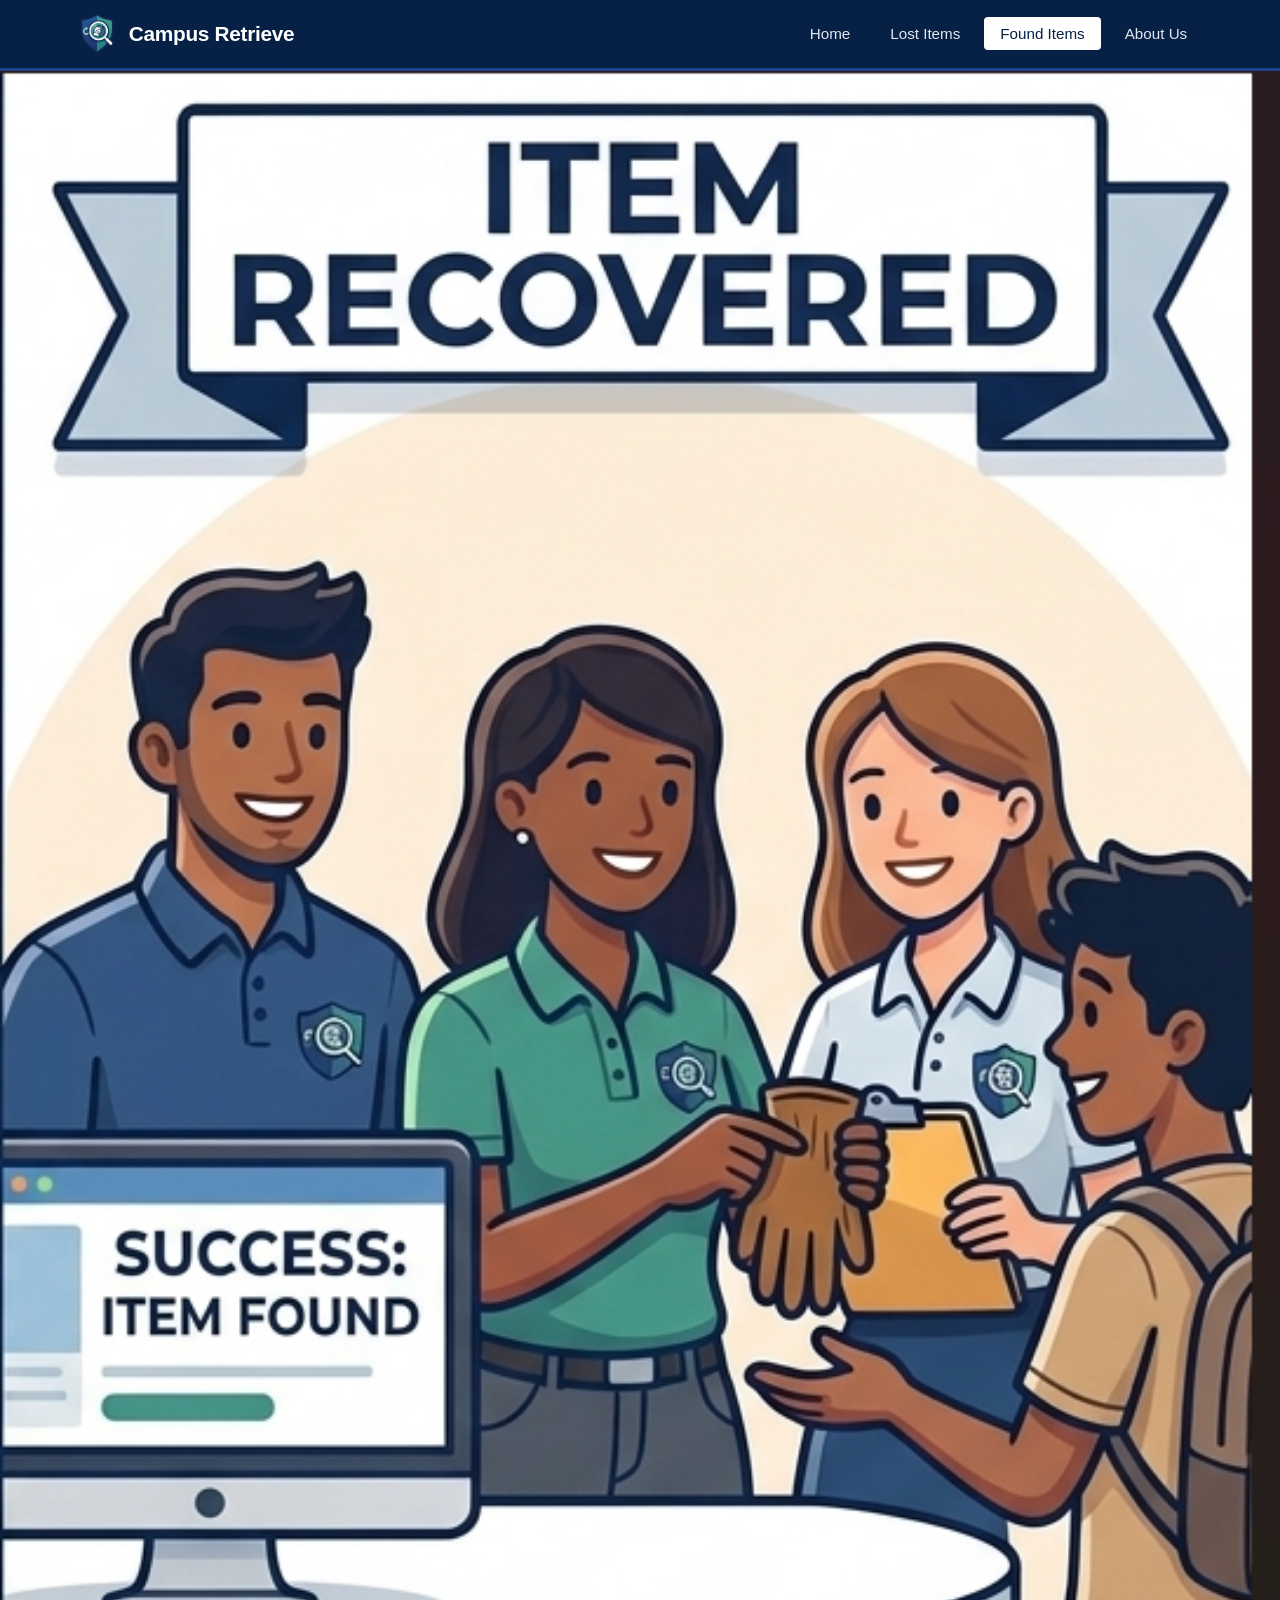
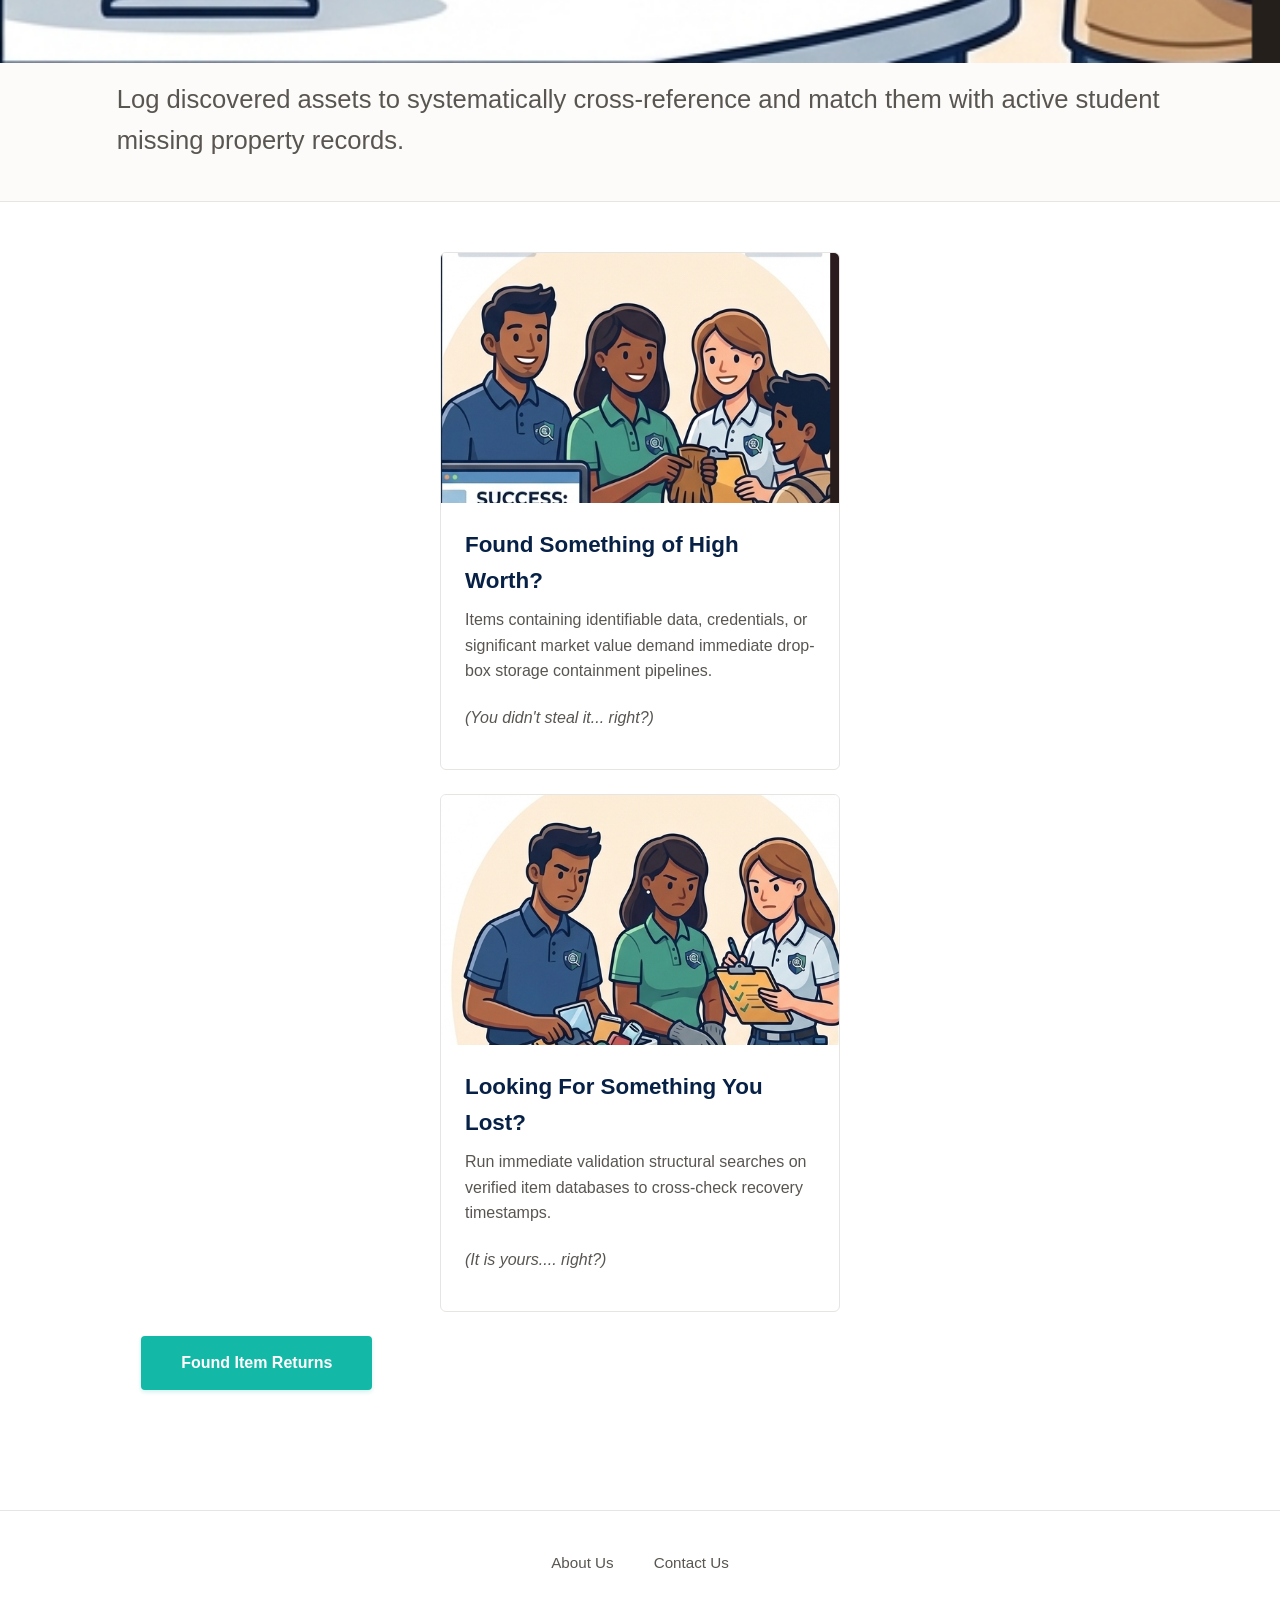
<file: found.html>
<!doctype html>
<html lang="en">
  <head>
    <meta charset="UTF-8" />
    <meta name="viewport" content="width=device-width, initial-scale=1.0" />
    <title>Campus Retrieve - Found Items</title>
    <link rel="stylesheet" href="style.css" />
    <link rel="icon" href="images/logo.png" />
  </head>
  <body>
    <nav>
      <a href="index.html" class="brand-container">
        <img
          src="images/logo.png"
          alt="Campus Retrieve Shield Logo"
          class="nav-logo-img"
        />
        <span class="logo">Campus Retrieve</span>
      </a>
      <ul>
        <li><a href="index.html">Home</a></li>
        <li><a href="lost.html">Lost Items</a></li>
        <li><a href="found.html" class="active">Found Items</a></li>
        <li><a href="about.html">About Us</a></li>
      </ul>
    </nav>
    <header class="redwood-hero">
      <img
        src="images/campusfound.png"
        alt="Found Items Page"
        class="header-img"
      />
      <p>
        Log discovered assets to systematically cross-reference and match them
        with active student missing property records.
      </p>
    </header>
    <main class="workspace">
      <section class="redwood-strip">
        <img
          src="images/campusfound.png"
          alt="found items"
          class="strip-image"
        />
        <div class="strip-content">
          <h2>Found Something of High Worth?</h2>
          <p>
            Items containing identifiable data, credentials, or significant
            market value demand immediate drop-box storage containment
            pipelines.
          </p>
          <p class="subtext-italic">(You didn't steal it... right?)</p>
        </div>
      </section>
      <section class="redwood-strip">
        <img
          src="images/campus_search.png"
          alt="Campus search"
          class="strip-image"
        />
        <div class="strip-content">
          <h2>Looking For Something You Lost?</h2>
          <p>
            Run immediate validation structural searches on verified item
            databases to cross-check recovery timestamps.
          </p>
          <p class="subtext-italic">(It is yours.... right?)</p>
        </div>
      </section>
      <div class="action-bar">
        <a
          href="https://docs.google.com/forms/d/e/1FAIpQLSeAUht6KTdzxdZXJQf6dAhmMlBjLEW2N4ylOFwXFhgBEFIlPw/viewform?usp=publish-editor"
          class="btn-accent"
          target="_blank"
        >
          Found Item Returns
        </a>
      </div>
    </main>
    <footer>
      <a href="about.html">About Us</a>
      <a
        href="https://docs.google.com/forms/d/e/1FAIpQLSedi1RdAEYi9gVZ1KjlD9Xtfbxm0CRY-34gP3lxwaejX1IWLw/viewform?usp=publish-editor"
        target="_blank"
        >Contact Us</a
      >
    </footer>
  </body>
</html>
</file>
<file: style.css>
/* ==========================================================================
   1. Core Reset & Base Styles
   ========================================================================== */
* {
  box-sizing: border-box;
  margin: 0;
  padding: 0;
  font-family: -apple-system, BlinkMacSystemFont, "Segoe UI", Roboto, Arial, sans-serif;
}

body {
  background-color: #ffffff;
  color: #2c2a29;
  line-height: 1.6;
}

/* Base header image styling - scales cleanly to match screen widths */
.header-img {
  width: 100%;
  height: auto;
  display: block;
}

p {
  margin-bottom: 24px;
  font-size: 1.05rem;
  color: #595551;
}

summary {
  font-size: 2.5rem;
  font-weight: 200;
  color: #072146;
  letter-spacing: -0.5px;
  margin-bottom: 8px;
  cursor: pointer;
}

/* ==========================================================================
   2. Navigation Header
   ========================================================================== */
nav {
  display: flex;
  justify-content: space-between;
  align-items: center;
  padding: 14px 6%;
  background-color: #072146;
  border-bottom: 3px solid #1d428a;
}

.brand-container {
  display: flex;
  align-items: center;
  gap: 12px;
  text-decoration: none;
}

.nav-logo-img {
  height: 40px;
  width: auto;
  object-fit: contain;
}

.logo {
  font-size: 1.3rem;
  font-weight: 700;
  color: #ffffff;
  letter-spacing: -0.3px;
}

nav ul {
  display: flex;
  list-style: none;
  gap: 8px;
}

nav ul a {
  text-decoration: none;
  color: #e2e8f0;
  font-weight: 500;
  padding: 8px 16px;
  border-radius: 4px;
  font-size: 0.95rem;
  transition: all 0.15s ease;
}

nav ul a:hover,
nav ul a.active {
  color: #072146;
  background-color: #ffffff;
}

/* ==========================================================================
   3. Hero Section
   ========================================================================== */
.redwood-hero {
  background-color: #fcfbfa;
  border-bottom: 1px solid #e7e5e2;
  padding: 0 0 40px 0; /* Touches top nav bar, keeps 40px bottom padding */
  text-align: left;
}

.redwood-hero h1 {
  font-size: 2.8rem;
  font-weight: 300;
  color: #072146;
  letter-spacing: -0.5px;
  margin-top: 24px;
  padding: 0 6%;
}

.redwood-hero p {
  font-size: 1.6rem;
  color: #595551;
  width: 100%;
  max-width: 1200px;
  font-weight: 300;
  padding: 0 6%;
  margin: 16px auto 0 auto;
}

/* ==========================================================================
   4. Layout Containers & Components
   ========================================================================== */
main {
  margin: 50px auto;
  padding: 0 6%;
  text-align: left;
}

.workspace {
  max-width: 1100px;
  margin: 50px auto;
  padding: 0 4%;
}

/* Original grid behavior for wide screens */
#lost_found_weekly {
  display: grid;
  grid-template-columns: repeat(auto-fit, minmax(300px, 1fr));
  gap: 24px;
}

/* Fixed 2x2 grid for the Lost & Found item-category cards, so 4 cards
   balance evenly instead of wrapping into a row of 3 and a row of 1 */
#item-categories {
  display: grid;
  grid-template-columns: repeat(2, 1fr);
  gap: 24px;
}

#found_lost {
  display: grid;
  grid-template-columns: repeat(auto-fit, minmax(300px, 1fr));
  gap: 56px;
}

#found_lost h1 {
  text-align: center;
  font-size: 2.8rem;
  font-weight: 300;
  color: #072146;
  letter-spacing: -0.5px;
  margin-top: 24px;
  padding: 0 6%;
}

#found_lost img {
  width: 100%;
  max-width: 600px;
  height: 100%;
  object-fit: cover;
  border-radius: 8px;
}

/* Card Strips */
.redwood-strip {
  width: 100%;
  max-width: 400px;
  background: #ffffff;
  border: 1px solid #e7e5e2;
  border-radius: 6px;
  margin: 0 auto 24px auto;
  overflow: hidden;
  transition: border-color 0.15s ease;
  display: flex;
  flex-direction: column;
}

.redwood-strip:hover {
  border-color: #1d428a;
}

.strip-image {
  width: 100%;
  height: 250px;
  background-color: #f1efec;
  object-fit: cover;
}

.strip-content {
  padding: 24px;
  display: flex;
  flex-direction: column;
  justify-content: center;
}

.strip-content h2 {
  font-size: 1.4rem;
  font-weight: 600;
  color: #072146;
  margin-bottom: 8px;
}

.strip-content p {
  font-size: 1rem;
  color: #595551;
  margin-bottom: 15px;
}

/* Helper highlights */
.subtext-italic {
  font-style: italic;
  color: #8c857f;
  font-size: 0.9rem;
  margin-top: 6px;
}

.highlight-box {
  background-color: #fcfbfa;
  border-left: 4px solid #1d428a;
  padding: 24px;
  margin: 35px 0;
  border-top: 1px solid #e7e5e2;
  border-right: 1px solid #e7e5e2;
  border-bottom: 1px solid #e7e5e2;
  border-radius: 0 4px 4px 0;
}

.highlight-box p {
  margin-bottom: 0;
  font-style: italic;
  color: #202124;
  text-align: center;
}

/* ==========================================================================
   4b. Report Form
   ========================================================================== */
.report-form-section {
  margin-top: 56px;
  padding-top: 40px;
  border-top: 1px solid #e7e5e2;
}

.report-form-section h2 {
  font-size: 2rem;
  font-weight: 300;
  color: #072146;
  letter-spacing: -0.5px;
  margin-bottom: 12px;
}

.report-form {
  max-width: 560px;
  display: flex;
  flex-direction: column;
  gap: 6px;
  margin-top: 24px;
}

.report-form fieldset {
  border: 1px solid #e7e5e2;
  border-radius: 4px;
  padding: 12px 16px;
  margin-bottom: 12px;
  display: flex;
  gap: 24px;
  align-items: center;
}

.report-form legend {
  padding: 0 6px;
  font-weight: 600;
  color: #072146;
}

.radio-inline {
  display: inline-flex;
  align-items: center;
  gap: 6px;
  font-size: 0.95rem;
  color: #2c2a29;
}

.report-form label {
  font-weight: 600;
  font-size: 0.9rem;
  color: #072146;
  margin-top: 12px;
}

.report-form input[type="text"],
.report-form input[type="email"],
.report-form input[type="date"],
.report-form input[type="number"],
.report-form textarea,
.report-form select {
  padding: 10px 12px;
  border: 1px solid #cbd5e1;
  border-radius: 4px;
  font-size: 0.95rem;
  color: #2c2a29;
  background-color: #ffffff;
}

.report-form input:focus,
.report-form textarea:focus,
.report-form select:focus {
  outline: none;
  border-color: #1d428a;
}

.report-form textarea {
  resize: vertical;
}

.report-form button[type="submit"] {
  margin-top: 20px;
  align-self: flex-start;
  border: none;
  cursor: pointer;
}

.report-confirmation {
  margin-top: 12px;
  color: #14b8a6;
  font-weight: 600;
}

/* ==========================================================================
   5. Buttons & Calls to Action
   ========================================================================== */
.btn-accent {
  display: inline-block;
  background-color: #14b8a6;
  color: #ffffff;
  text-decoration: none;
  padding: 14px 40px;
  border-radius: 4px;
  font-weight: 600;
  font-size: 1rem;
  transition: background 0.15s ease;
  box-shadow: 0 2px 4px rgba(20, 184, 166, 0.2);
}

.btn-accent:hover {
  background-color: #0d9488;
}

.btn-inline {
  display: inline-block;
  align-self: flex-start;
  background-color: #ffffff;
  color: #1d428a;
  text-decoration: none;
  padding: 8px 20px;
  border-radius: 4px;
  font-weight: 600;
  font-size: 0.9rem;
  transition: all 0.15s ease;
  border: 1px solid #cbd5e1;
}

.btn-inline:hover {
  background-color: #f8fafc;
  border-color: #1d428a;
}

/* ==========================================================================
   6. Carousel & Sliders (Global Architecture)
   ========================================================================== */
.carousel-container {
  position: relative;
  max-width: 600px;
  width: 100%;
  margin: 20px auto;
  overflow: hidden;
  border-radius: 8px;
  box-shadow: 0 4px 10px rgba(0, 0, 0, 0.15);
}

.carousel-slides {
  position: relative;
  width: 100%;
  height: 450px;
  background-color: #f0f0f0;
}

.carousel-slides .slide {
  display: none;
  width: 100%;
  height: 100%;
  object-fit: cover;
}

.carousel-slides .slide.active {
  display: block;
}

.nav-btn {
  position: absolute;
  top: 50%;
  transform: translateY(-50%);
  background-color: rgba(0, 0, 0, 0.5);
  color: #ffffff;
  border: none;
  font-size: 24px;
  padding: 12px 16px;
  cursor: pointer;
  border-radius: 50%;
  transition: background-color 0.2s ease, transform 0.1s ease;
  z-index: 10;
  user-select: none;
}

.nav-btn.prev { left: 15px; }
.nav-btn.next { right: 15px; }
.nav-btn:hover { background-color: rgba(0, 0, 0, 0.8); }
.nav-btn:active { transform: translateY(-50%) scale(0.95); }

/* ==========================================================================
   7. Footer
   ========================================================================== */
footer {
  margin-top: 120px;
  padding: 40px 20px;
  border-top: 1px solid #e7e5e2;
  display: flex;
  justify-content: center;
  gap: 40px;
  background-color: #ffffff;
}

footer a {
  color: #595551;
  text-decoration: none;
  font-size: 0.95rem;
  font-weight: 500;
}

footer a:hover {
  color: #1d428a;
  text-decoration: underline;
}

/* ==========================================================================
   8. Media Queries (Isolated Mobile Specific Adjustments ONLY)
   ========================================================================== */
@media (max-width: 750px) {
  nav {
    flex-direction: column;
    gap: 16px;
    text-align: center;
    padding: 20px 4%;
  }

  nav ul {
    flex-direction: column;
    width: 100%;
    gap: 10px;
  }

  nav ul li {
    width: 100%;
  }

  nav ul a {
    display: block;
    width: 100%;
    padding: 12px 0;
    font-size: 1rem;
    background-color: rgba(255, 255, 255, 0.05);
  }

  .redwood-hero {
    padding: 0 0 30px 0;
    text-align: center;
  }

  .redwood-hero h1 {
    font-size: 1.8rem;
    padding: 0 4%;
  }

  .redwood-hero p {
    font-size: 1.15rem;
    padding: 0 4%;
  }

  .redwood-strip {
    flex-direction: column;
  }

  #item-categories {
    grid-template-columns: 1fr;
  }

  .strip-image {
    width: 100% !important;
    height: 180px !important;
  }

  .strip-content h2 {
    font-size: 1.25rem;
  }

  summary {
    font-size: 1.6rem;
  }
}
</file>
